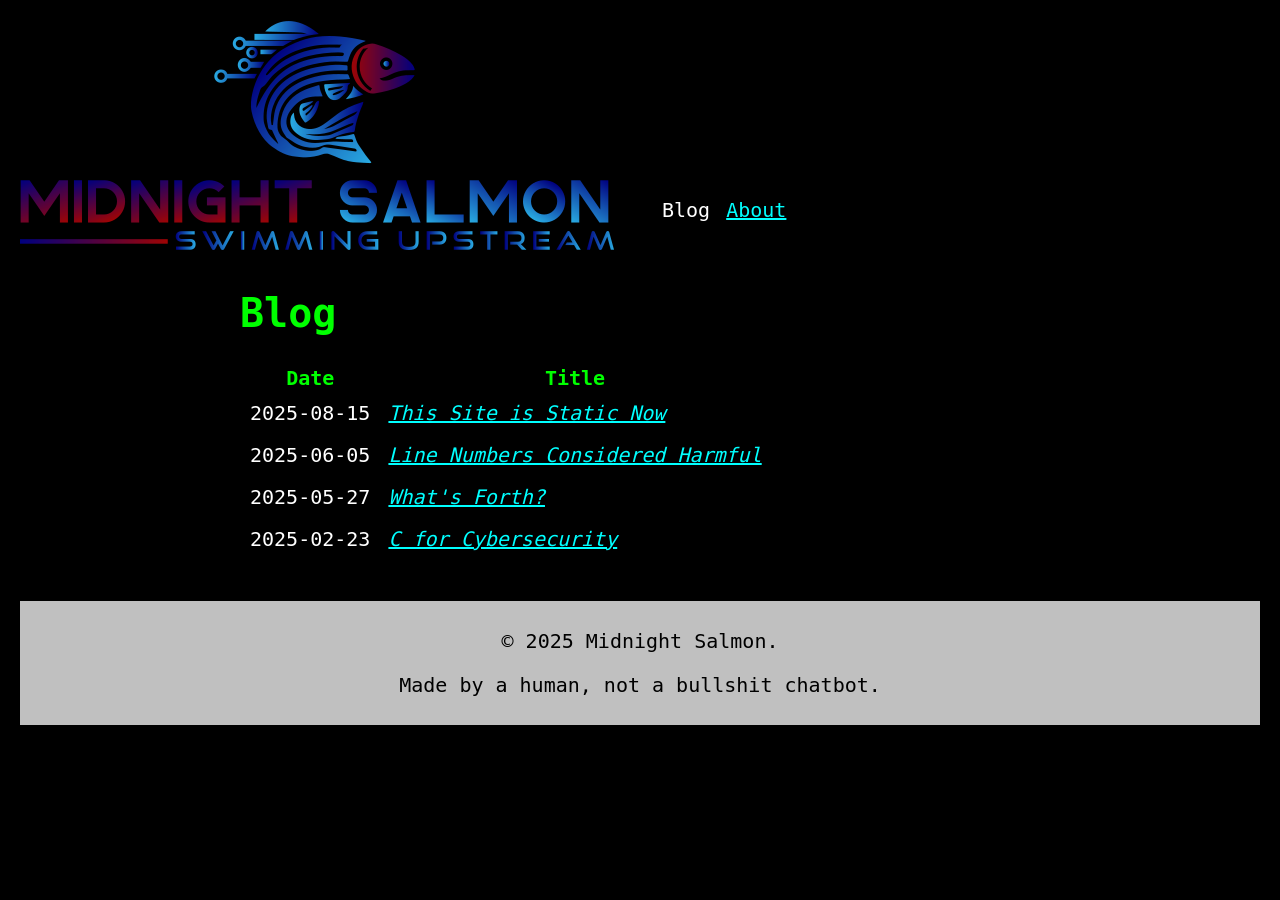
<file: index.html>
<!doctype html>
<html lang="en">
<head>
<meta charset="utf-8">
<title>Midnight Salmon</title>
<link rel="icon" href="media/favicon.png" type="image/png">
<link rel="stylesheet" href="style.css">
</head>
<body>
<header>
<img src="media/logo.png">
<nav>
<ul>
<li>Blog</li>
<li><a href="about.html">About</a></li>
</ul>
</nav>
</header>
<main><h1>Blog</h1>
<table>
<tr><th>Date</th><th>Title</th></tr>
<tr><td>2025-08-15</td><td><a href="staticblog.html"><em>This Site is Static Now</em></a></td></tr>

<tr><td>2025-06-05</td><td><a href="linenumbers.html"><em>Line Numbers Considered Harmful</em></a></td></tr>

<tr><td>2025-05-27</td><td><a href="whatsforth.html"><em>What's Forth?</em></a></td></tr>

<tr><td>2025-02-23</td><td><a href="cforcyber.html"><em>C for Cybersecurity</em></a></td></tr>
</table>
</main>
<footer>
<p>© 2025 Midnight Salmon.</p>
<p>Made by a human, not a bullshit chatbot.</p>
</footer>
</body>
</html>
</file>
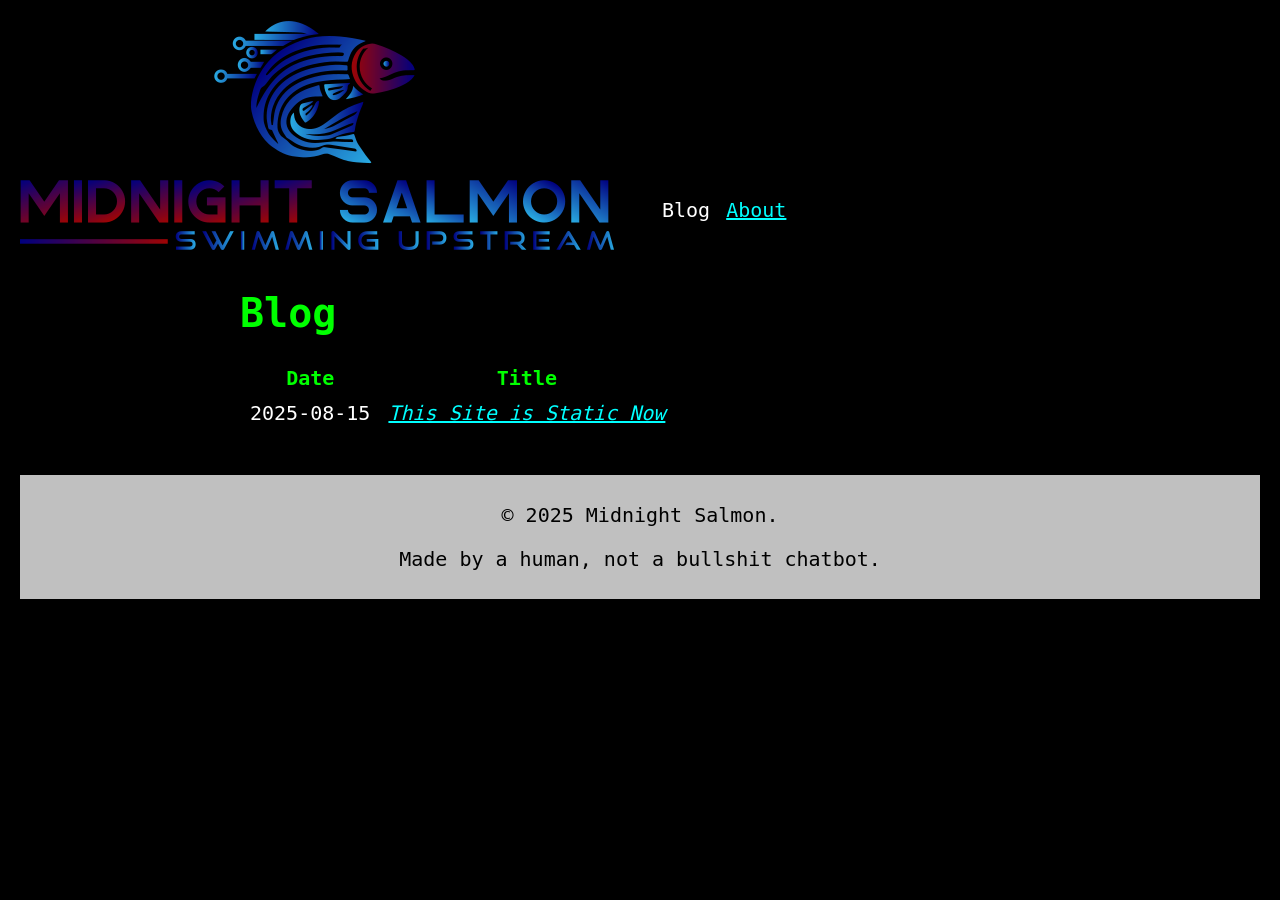
<file: docs/index.html>
<!doctype html>
<html lang="en">
<head>
<meta charset="utf-8">
<title>Midnight Salmon</title>
<link rel="icon" href="/media/favicon.png" type="image/png">
<link rel="stylesheet" href="/style.css">
</head>
<body>
<header>
<img src="/media/logo.png">
<nav>
<ul>
<li>Blog</li>
<li><a href="/about.html">About</a></li>
</ul>
</nav>
</header>
<main><h1>Blog</h1>
<table>
<tr><th>Date</th><th>Title</th></tr>
<tr><td>2025-08-15</td><td><a href="/blog/staticblog.html"><em>This Site is Static Now</em></a></td></tr>
</table>
</main>
<footer>
<p>© 2025 Midnight Salmon.</p>
<p>Made by a human, not a bullshit chatbot.</p>
</footer>
</body>
</html>
</file>
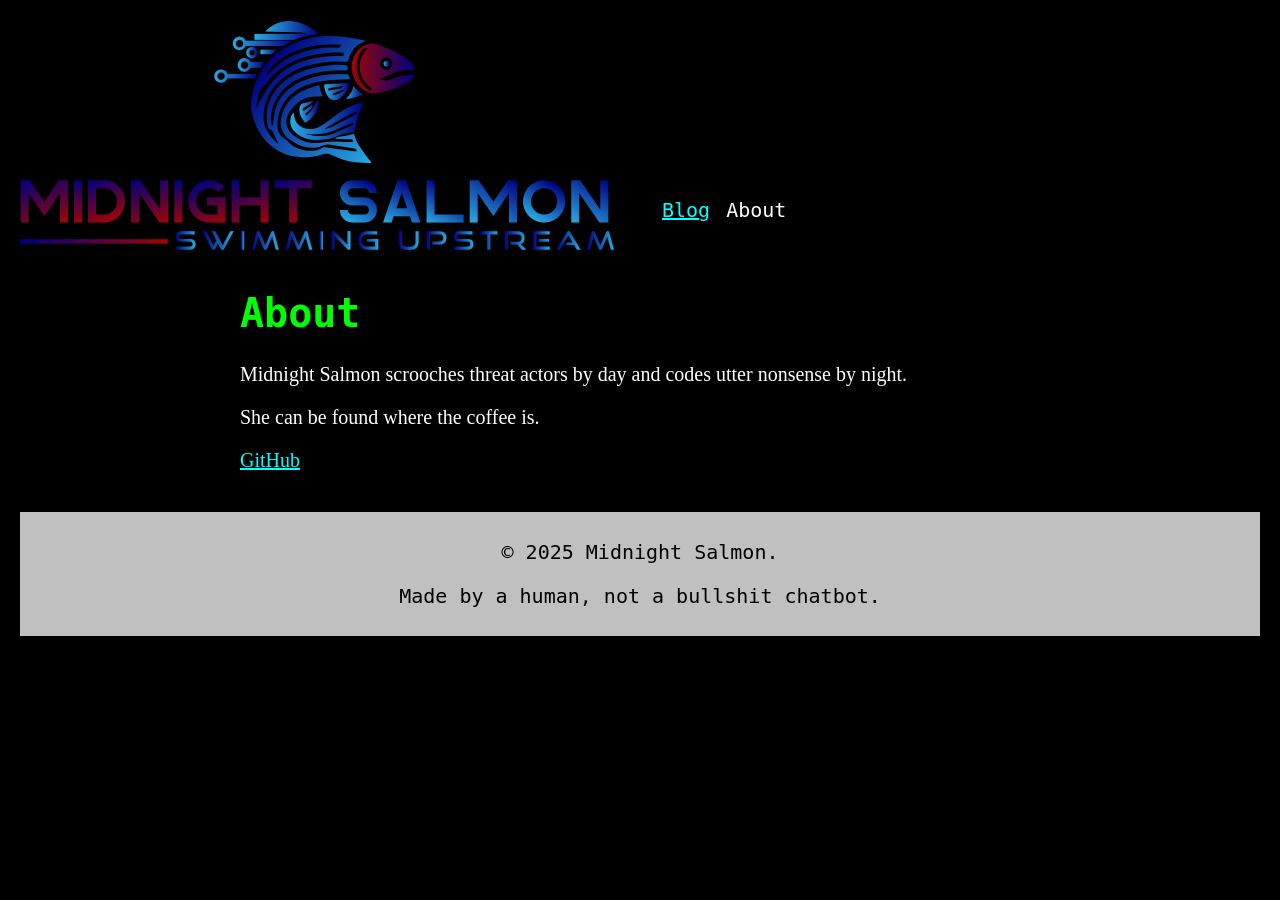
<file: about.html>
<!doctype html>
<html lang="en">
<head>
<meta charset="utf-8">
<title>About | Midnight Salmon</title>
<link rel="icon" href="media/favicon.png" type="image/png">
<link rel="stylesheet" href="style.css">
</head>
<body>
<header>
<img src="media/logo.png">
<nav>
<ul>
<li><a href="index.html">Blog</a></li>
<li>About</li>
</ul>
</nav>
</header>
<main><h1 id="about">About</h1>
<p>Midnight Salmon scrooches threat actors by day and codes utter
nonsense by night.</p>
<p>She can be found where the coffee is.</p>
<p><a href="https://github.com/Midnight-Salmon">GitHub</a></p>
</main>
<footer>
<p>© 2025 Midnight Salmon.</p>
<p>Made by a human, not a bullshit chatbot.</p>
</footer>
</body>
</html>
</file>
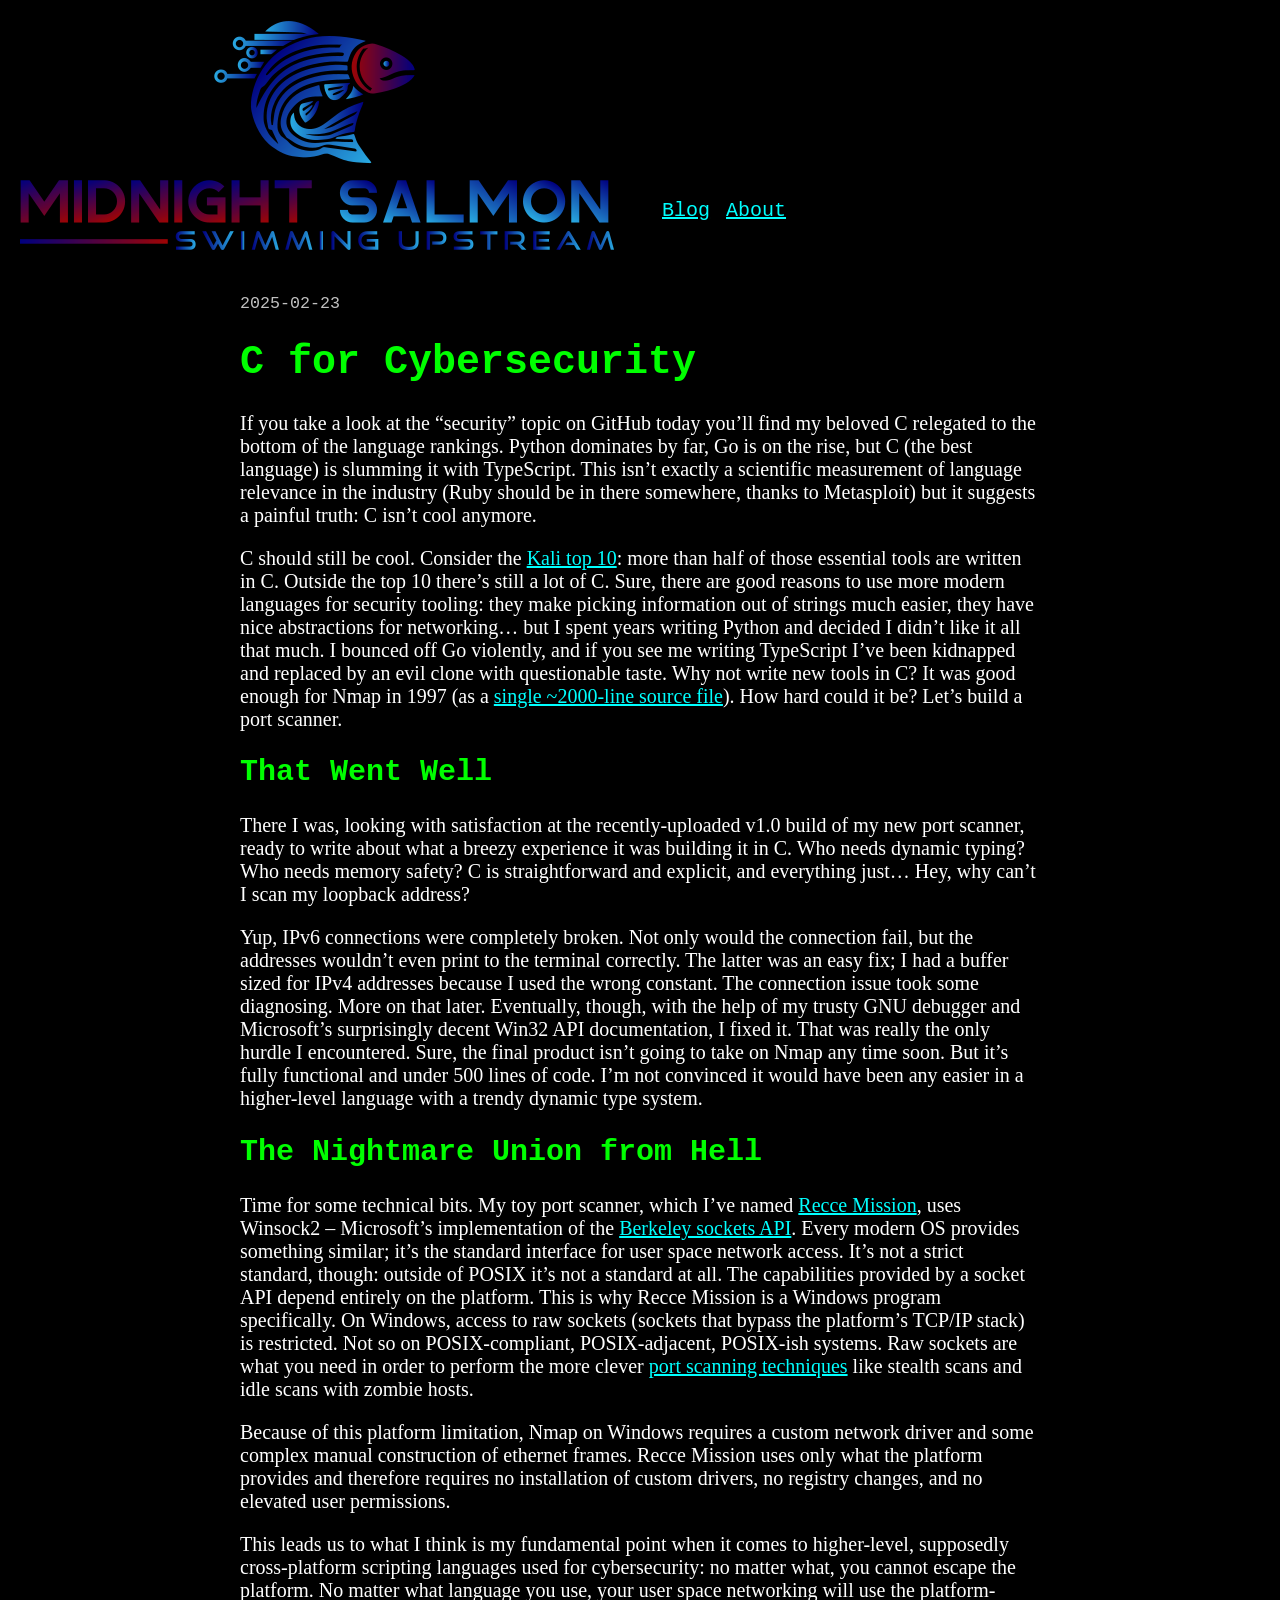
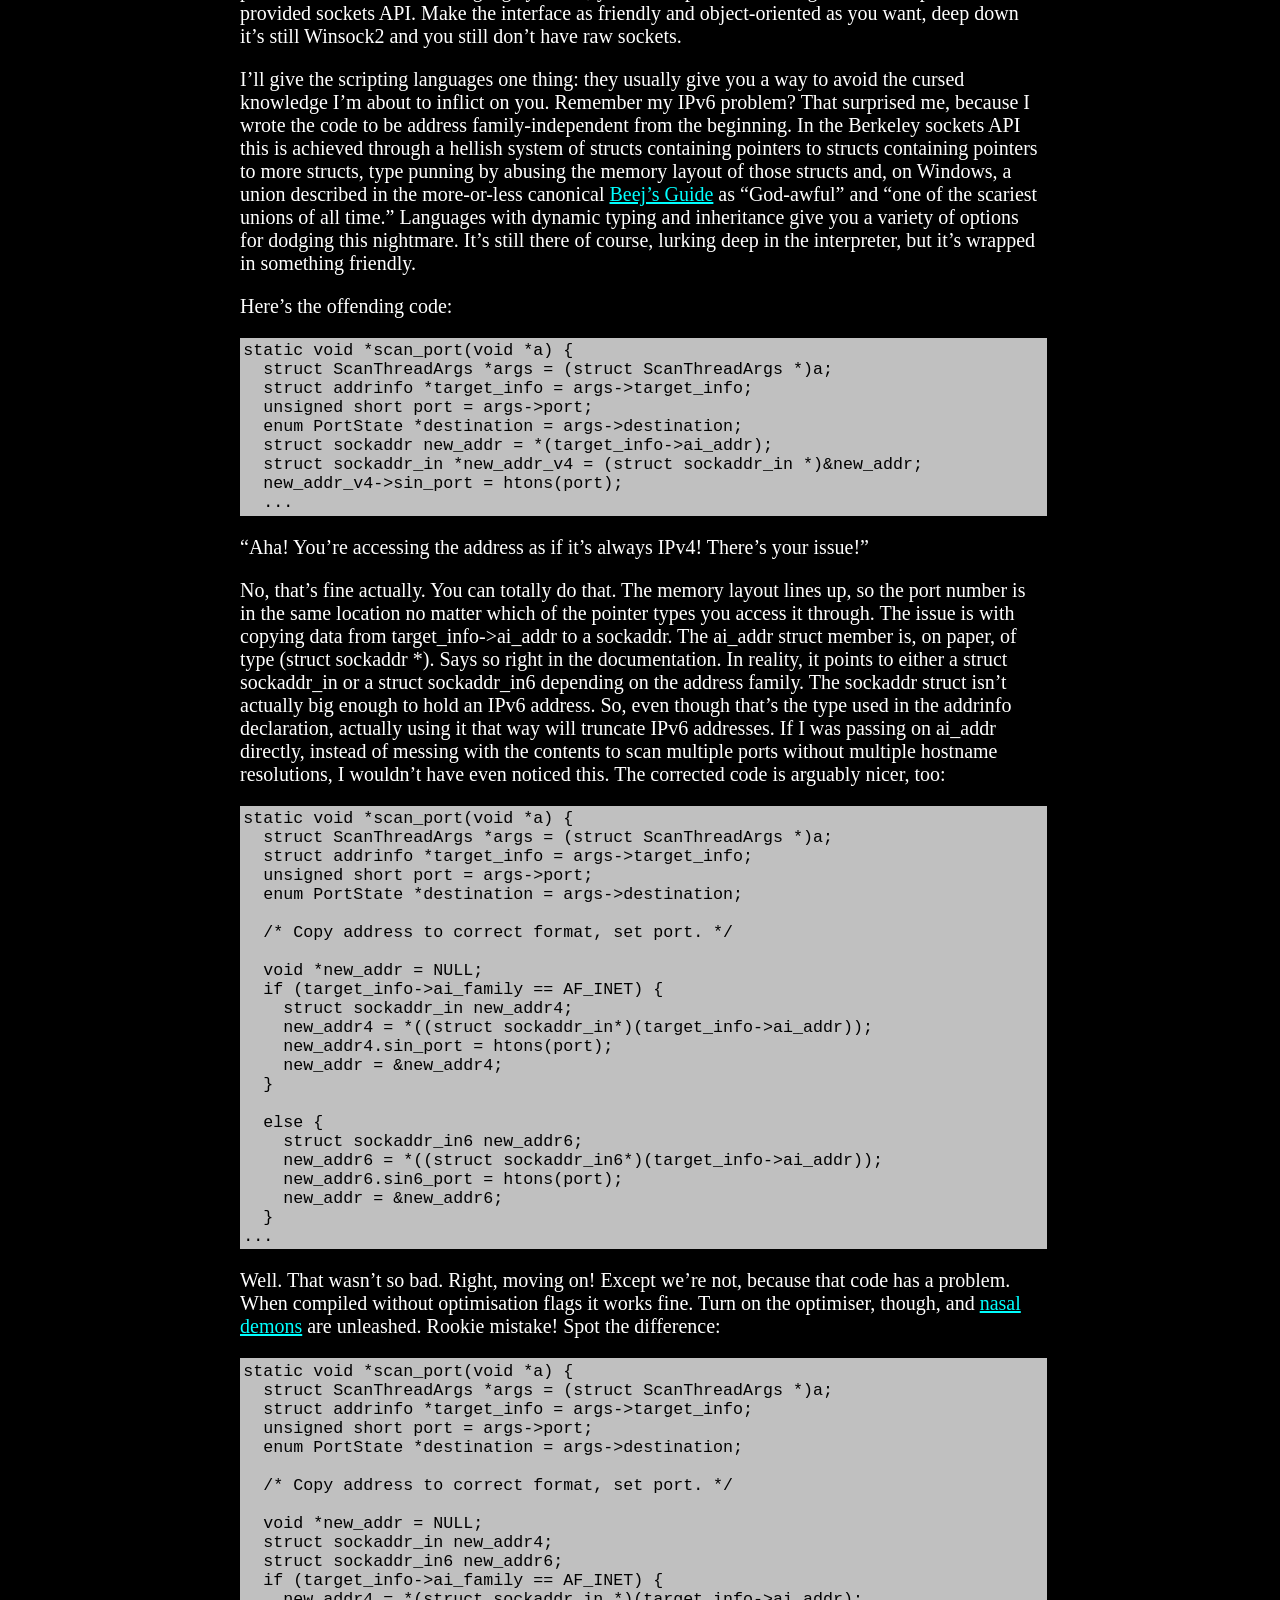
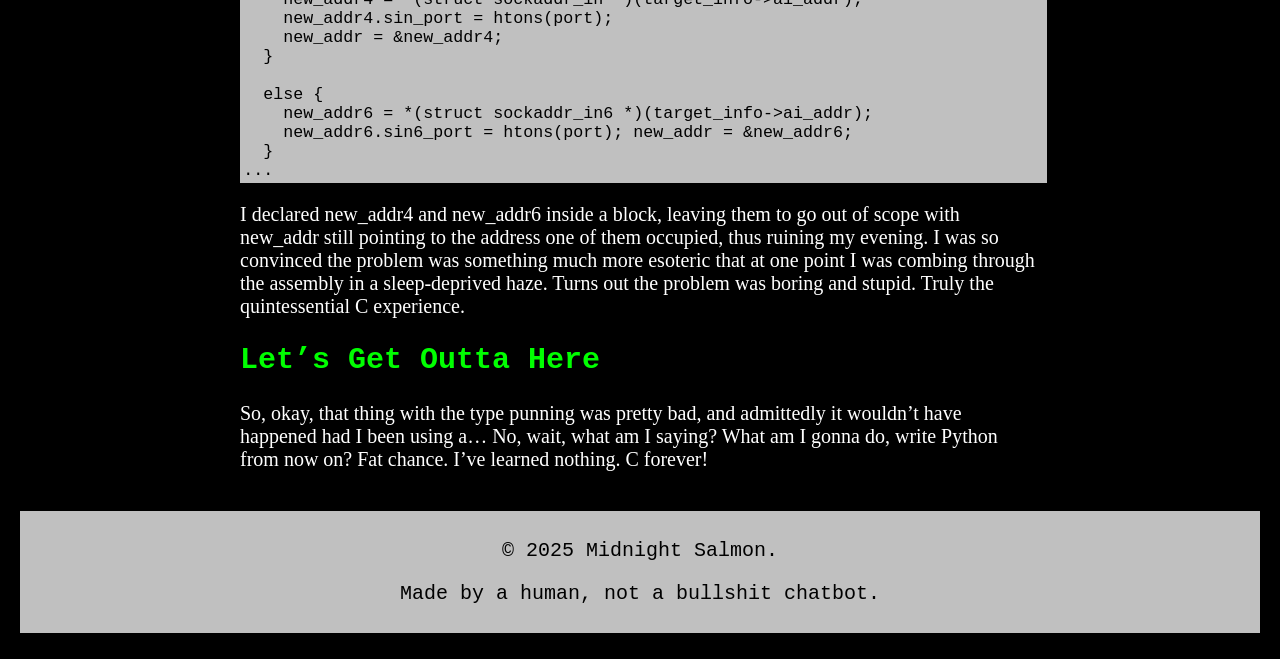
<file: cforcyber.html>
<!doctype html>
<html lang="en">
<head>
<meta charset="utf-8">
<title>C for Cybersecurity | Midnight Salmon</title>
<link rel="icon" href="media/favicon.png" type="image/png">
<link rel="stylesheet" href="style.css">
</head>
<body>
<header>
<img src="media/logo.png">
<nav>
<ul>
<li><a href="index.html">Blog</a></li>
<li><a href="about.html">About</a></li>
</ul>
</nav>
</header>
<main><p><time>2025-02-23</time></p><h1 id="c-for-cybersecurity">C for Cybersecurity</h1>
<p>If you take a look at the “security” topic on GitHub today you’ll
find my beloved C relegated to the bottom of the language rankings.
Python dominates by far, Go is on the rise, but C (the best language) is
slumming it with TypeScript. This isn’t exactly a scientific measurement
of language relevance in the industry (Ruby should be in there
somewhere, thanks to Metasploit) but it suggests a painful truth: C
isn’t cool anymore.</p>
<p>C should still be cool. Consider the <a
href="https://www.kali.org/tools/kali-meta/#kali-tools-top10">Kali top
10</a>: more than half of those essential tools are written in C.
Outside the top 10 there’s still a lot of C. Sure, there are good
reasons to use more modern languages for security tooling: they make
picking information out of strings much easier, they have nice
abstractions for networking… but I spent years writing Python and
decided I didn’t like it all that much. I bounced off Go violently, and
if you see me writing TypeScript I’ve been kidnapped and replaced by an
evil clone with questionable taste. Why not write new tools in C? It was
good enough for Nmap in 1997 (as a <a
href="https://nmap.org/p51-11.html">single ~2000-line source file</a>).
How hard could it be? Let’s build a port scanner.</p>
<h2 id="that-went-well">That Went Well</h2>
<p>There I was, looking with satisfaction at the recently-uploaded v1.0
build of my new port scanner, ready to write about what a breezy
experience it was building it in C. Who needs dynamic typing? Who needs
memory safety? C is straightforward and explicit, and everything just…
Hey, why can’t I scan my loopback address?</p>
<p>Yup, IPv6 connections were completely broken. Not only would the
connection fail, but the addresses wouldn’t even print to the terminal
correctly. The latter was an easy fix; I had a buffer sized for IPv4
addresses because I used the wrong constant. The connection issue took
some diagnosing. More on that later. Eventually, though, with the help
of my trusty GNU debugger and Microsoft’s surprisingly decent Win32 API
documentation, I fixed it. That was really the only hurdle I
encountered. Sure, the final product isn’t going to take on Nmap any
time soon. But it’s fully functional and under 500 lines of code. I’m
not convinced it would have been any easier in a higher-level language
with a trendy dynamic type system.</p>
<h2 id="the-nightmare-union-from-hell">The Nightmare Union from
Hell</h2>
<p>Time for some technical bits. My toy port scanner, which I’ve named
<a href="https://github.com/Midnight-Salmon/recce-mission">Recce
Mission</a>, uses Winsock2 – Microsoft’s implementation of the <a
href="https://en.wikipedia.org/wiki/Berkeley_sockets">Berkeley sockets
API</a>. Every modern OS provides something similar; it’s the standard
interface for user space network access. It’s not a strict standard,
though: outside of POSIX it’s not a standard at all. The capabilities
provided by a socket API depend entirely on the platform. This is why
Recce Mission is a Windows program specifically. On Windows, access to
raw sockets (sockets that bypass the platform’s TCP/IP stack) is
restricted. Not so on POSIX-compliant, POSIX-adjacent, POSIX-ish
systems. Raw sockets are what you need in order to perform the more
clever <a href="https://nmap.org/book/scan-methods.html">port scanning
techniques</a> like stealth scans and idle scans with zombie hosts.</p>
<p>Because of this platform limitation, Nmap on Windows requires a
custom network driver and some complex manual construction of ethernet
frames. Recce Mission uses only what the platform provides and therefore
requires no installation of custom drivers, no registry changes, and no
elevated user permissions.</p>
<p>This leads us to what I think is my fundamental point when it comes
to higher-level, supposedly cross-platform scripting languages used for
cybersecurity: no matter what, you cannot escape the platform. No matter
what language you use, your user space networking will use the
platform-provided sockets API. Make the interface as friendly and
object-oriented as you want, deep down it’s still Winsock2 and you still
don’t have raw sockets.</p>
<p>I’ll give the scripting languages one thing: they usually give you a
way to avoid the cursed knowledge I’m about to inflict on you. Remember
my IPv6 problem? That surprised me, because I wrote the code to be
address family-independent from the beginning. In the Berkeley sockets
API this is achieved through a hellish system of structs containing
pointers to structs containing pointers to more structs, type punning by
abusing the memory layout of those structs and, on Windows, a union
described in the more-or-less canonical <a
href="https://beej.us/guide/bgnet/html/split/ip-addresses-structs-and-data-munging.html#structs">Beej’s
Guide</a> as “God-awful” and “one of the scariest unions of all time.”
Languages with dynamic typing and inheritance give you a variety of
options for dodging this nightmare. It’s still there of course, lurking
deep in the interpreter, but it’s wrapped in something friendly.</p>
<p>Here’s the offending code:</p>
<pre><code>static void *scan_port(void *a) {
  struct ScanThreadArgs *args = (struct ScanThreadArgs *)a;
  struct addrinfo *target_info = args-&gt;target_info;
  unsigned short port = args-&gt;port;
  enum PortState *destination = args-&gt;destination;
  struct sockaddr new_addr = *(target_info-&gt;ai_addr);
  struct sockaddr_in *new_addr_v4 = (struct sockaddr_in *)&amp;new_addr;
  new_addr_v4-&gt;sin_port = htons(port);
  ...</code></pre>
<p>“Aha! You’re accessing the address as if it’s always IPv4! There’s
your issue!”</p>
<p>No, that’s fine actually. You can totally do that. The memory layout
lines up, so the port number is in the same location no matter which of
the pointer types you access it through. The issue is with copying data
from target_info-&gt;ai_addr to a sockaddr. The ai_addr struct member
is, on paper, of type (struct sockaddr *). Says so right in the
documentation. In reality, it points to either a struct sockaddr_in or a
struct sockaddr_in6 depending on the address family. The sockaddr struct
isn’t actually big enough to hold an IPv6 address. So, even though
that’s the type used in the addrinfo declaration, actually using it that
way will truncate IPv6 addresses. If I was passing on ai_addr directly,
instead of messing with the contents to scan multiple ports without
multiple hostname resolutions, I wouldn’t have even noticed this. The
corrected code is arguably nicer, too:</p>
<pre><code>static void *scan_port(void *a) {
  struct ScanThreadArgs *args = (struct ScanThreadArgs *)a;
  struct addrinfo *target_info = args-&gt;target_info;
  unsigned short port = args-&gt;port;
  enum PortState *destination = args-&gt;destination;

  /* Copy address to correct format, set port. */
  
  void *new_addr = NULL;
  if (target_info-&gt;ai_family == AF_INET) {
    struct sockaddr_in new_addr4;
    new_addr4 = *((struct sockaddr_in*)(target_info-&gt;ai_addr));
    new_addr4.sin_port = htons(port);
    new_addr = &amp;new_addr4;
  }

  else {
    struct sockaddr_in6 new_addr6;
    new_addr6 = *((struct sockaddr_in6*)(target_info-&gt;ai_addr));
    new_addr6.sin6_port = htons(port);
    new_addr = &amp;new_addr6;
  }
...</code></pre>
<p>Well. That wasn’t so bad. Right, moving on! Except we’re not, because
that code has a problem. When compiled without optimisation flags it
works fine. Turn on the optimiser, though, and <a
href="http://www.catb.org/jargon/html/N/nasal-demons.html">nasal
demons</a> are unleashed. Rookie mistake! Spot the difference:</p>
<pre><code>static void *scan_port(void *a) {
  struct ScanThreadArgs *args = (struct ScanThreadArgs *)a;
  struct addrinfo *target_info = args-&gt;target_info;
  unsigned short port = args-&gt;port;
  enum PortState *destination = args-&gt;destination;

  /* Copy address to correct format, set port. */
  
  void *new_addr = NULL;
  struct sockaddr_in new_addr4;
  struct sockaddr_in6 new_addr6;
  if (target_info-&gt;ai_family == AF_INET) {
    new_addr4 = *(struct sockaddr_in *)(target_info-&gt;ai_addr);
    new_addr4.sin_port = htons(port);
    new_addr = &amp;new_addr4;
  }

  else {
    new_addr6 = *(struct sockaddr_in6 *)(target_info-&gt;ai_addr);
    new_addr6.sin6_port = htons(port); new_addr = &amp;new_addr6;
  }
...</code></pre>
<p>I declared new_addr4 and new_addr6 inside a block, leaving them to go
out of scope with new_addr still pointing to the address one of them
occupied, thus ruining my evening. I was so convinced the problem was
something much more esoteric that at one point I was combing through the
assembly in a sleep-deprived haze. Turns out the problem was boring and
stupid. Truly the quintessential C experience.</p>
<h2 id="lets-get-outta-here">Let’s Get Outta Here</h2>
<p>So, okay, that thing with the type punning was pretty bad, and
admittedly it wouldn’t have happened had I been using a… No, wait, what
am I saying? What am I gonna do, write Python from now on? Fat chance.
I’ve learned nothing. C forever!</p>
</main>
<footer>
<p>© 2025 Midnight Salmon.</p>
<p>Made by a human, not a bullshit chatbot.</p>
</footer>
</body>
</html>
</file>
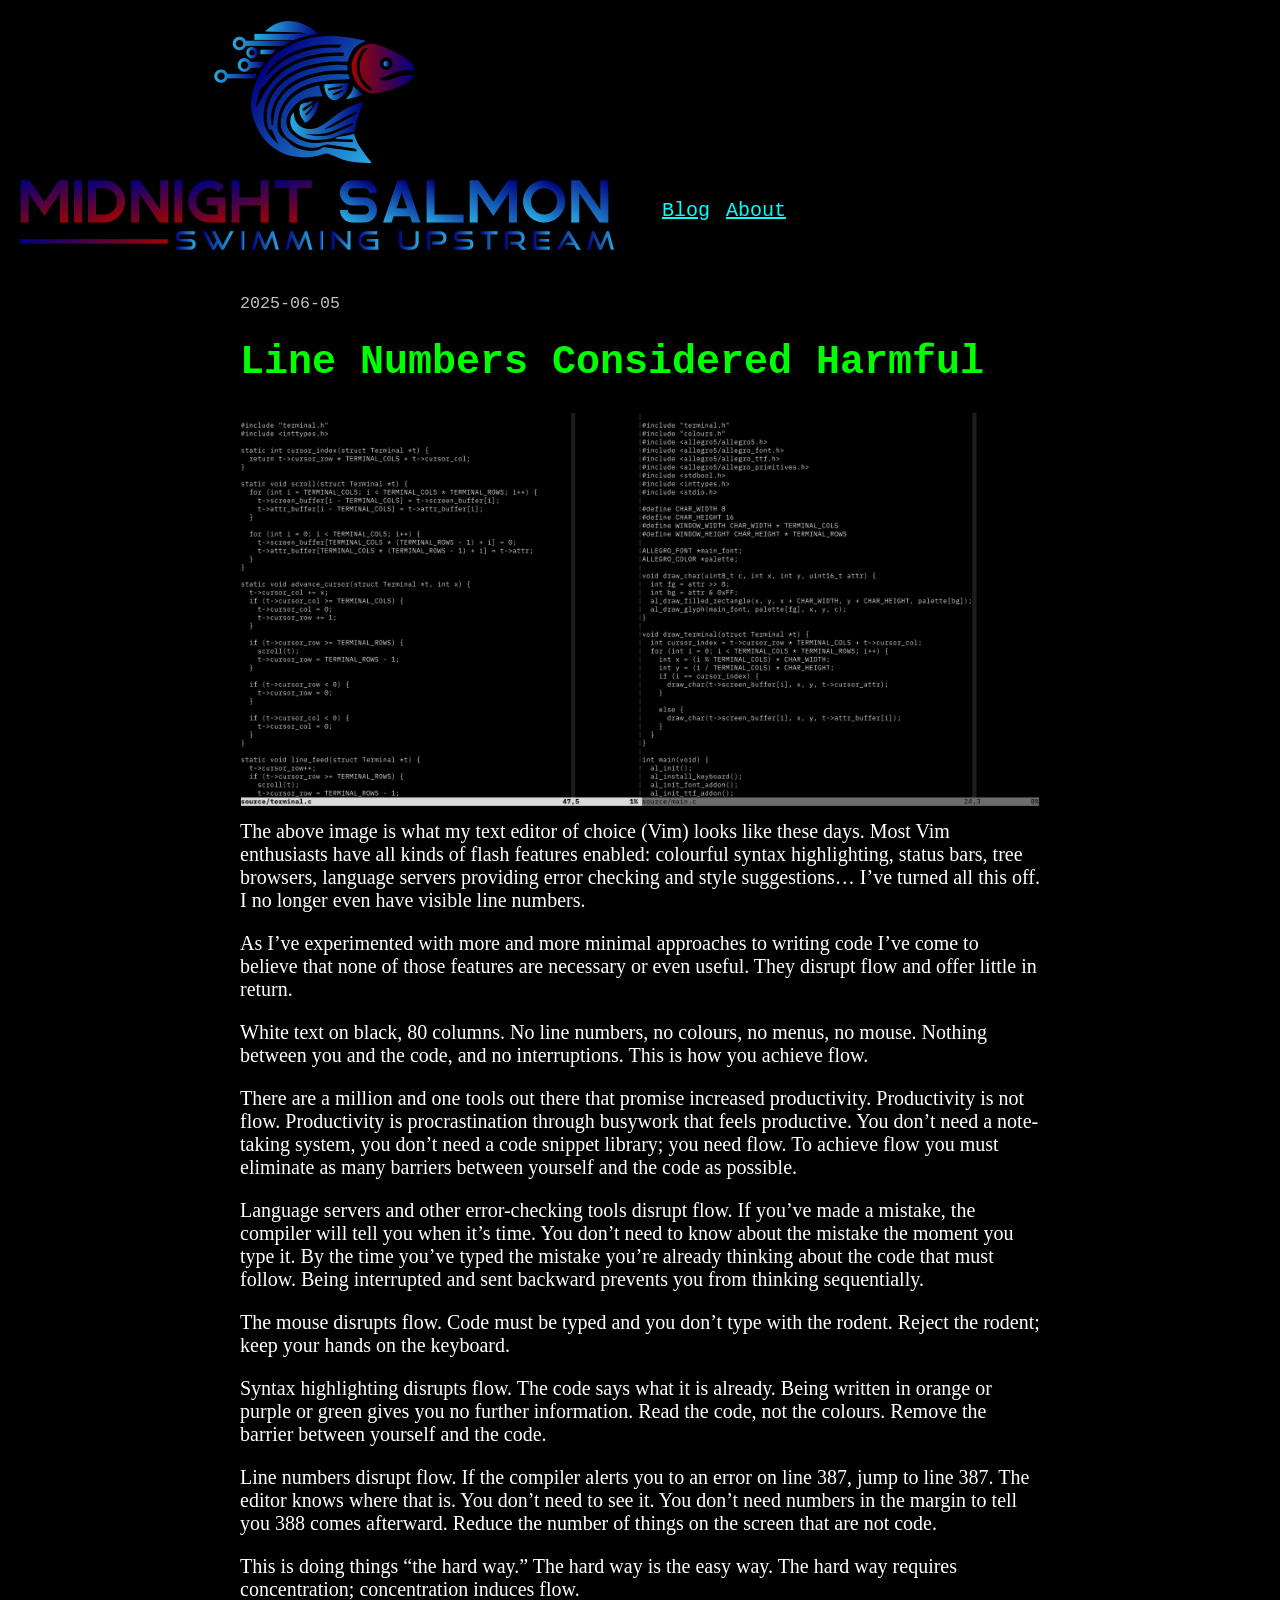
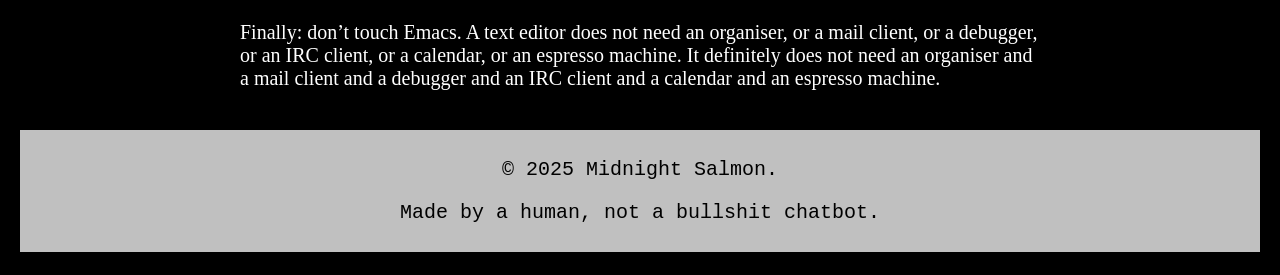
<file: linenumbers.html>
<!doctype html>
<html lang="en">
<head>
<meta charset="utf-8">
<title>Line Numbers Considered Harmful | Midnight Salmon</title>
<link rel="icon" href="media/favicon.png" type="image/png">
<link rel="stylesheet" href="style.css">
</head>
<body>
<header>
<img src="media/logo.png">
<nav>
<ul>
<li><a href="index.html">Blog</a></li>
<li><a href="about.html">About</a></li>
</ul>
</nav>
</header>
<main><p><time>2025-06-05</time></p><h1 id="line-numbers-considered-harmful">Line Numbers Considered
Harmful</h1>
<p><img src="media/vimquiet.png"
alt="A screenshot of the Vim text editor." /> The above image is what my
text editor of choice (Vim) looks like these days. Most Vim enthusiasts
have all kinds of flash features enabled: colourful syntax highlighting,
status bars, tree browsers, language servers providing error checking
and style suggestions… I’ve turned all this off. I no longer even have
visible line numbers.</p>
<p>As I’ve experimented with more and more minimal approaches to writing
code I’ve come to believe that none of those features are necessary or
even useful. They disrupt flow and offer little in return.</p>
<p>White text on black, 80 columns. No line numbers, no colours, no
menus, no mouse. Nothing between you and the code, and no interruptions.
This is how you achieve flow.</p>
<p>There are a million and one tools out there that promise increased
productivity. Productivity is not flow. Productivity is procrastination
through busywork that feels productive. You don’t need a note-taking
system, you don’t need a code snippet library; you need flow. To achieve
flow you must eliminate as many barriers between yourself and the code
as possible.</p>
<p>Language servers and other error-checking tools disrupt flow. If
you’ve made a mistake, the compiler will tell you when it’s time. You
don’t need to know about the mistake the moment you type it. By the time
you’ve typed the mistake you’re already thinking about the code that
must follow. Being interrupted and sent backward prevents you from
thinking sequentially.</p>
<p>The mouse disrupts flow. Code must be typed and you don’t type with
the rodent. Reject the rodent; keep your hands on the keyboard.</p>
<p>Syntax highlighting disrupts flow. The code says what it is already.
Being written in orange or purple or green gives you no further
information. Read the code, not the colours. Remove the barrier between
yourself and the code.</p>
<p>Line numbers disrupt flow. If the compiler alerts you to an error on
line 387, jump to line 387. The editor knows where that is. You don’t
need to see it. You don’t need numbers in the margin to tell you 388
comes afterward. Reduce the number of things on the screen that are not
code.</p>
<p>This is doing things “the hard way.” The hard way is the easy way.
The hard way requires concentration; concentration induces flow.</p>
<p>Finally: don’t touch Emacs. A text editor does not need an organiser,
or a mail client, or a debugger, or an IRC client, or a calendar, or an
espresso machine. It definitely does not need an organiser and a mail
client and a debugger and an IRC client and a calendar and an espresso
machine.</p>
</main>
<footer>
<p>© 2025 Midnight Salmon.</p>
<p>Made by a human, not a bullshit chatbot.</p>
</footer>
</body>
</html>
</file>
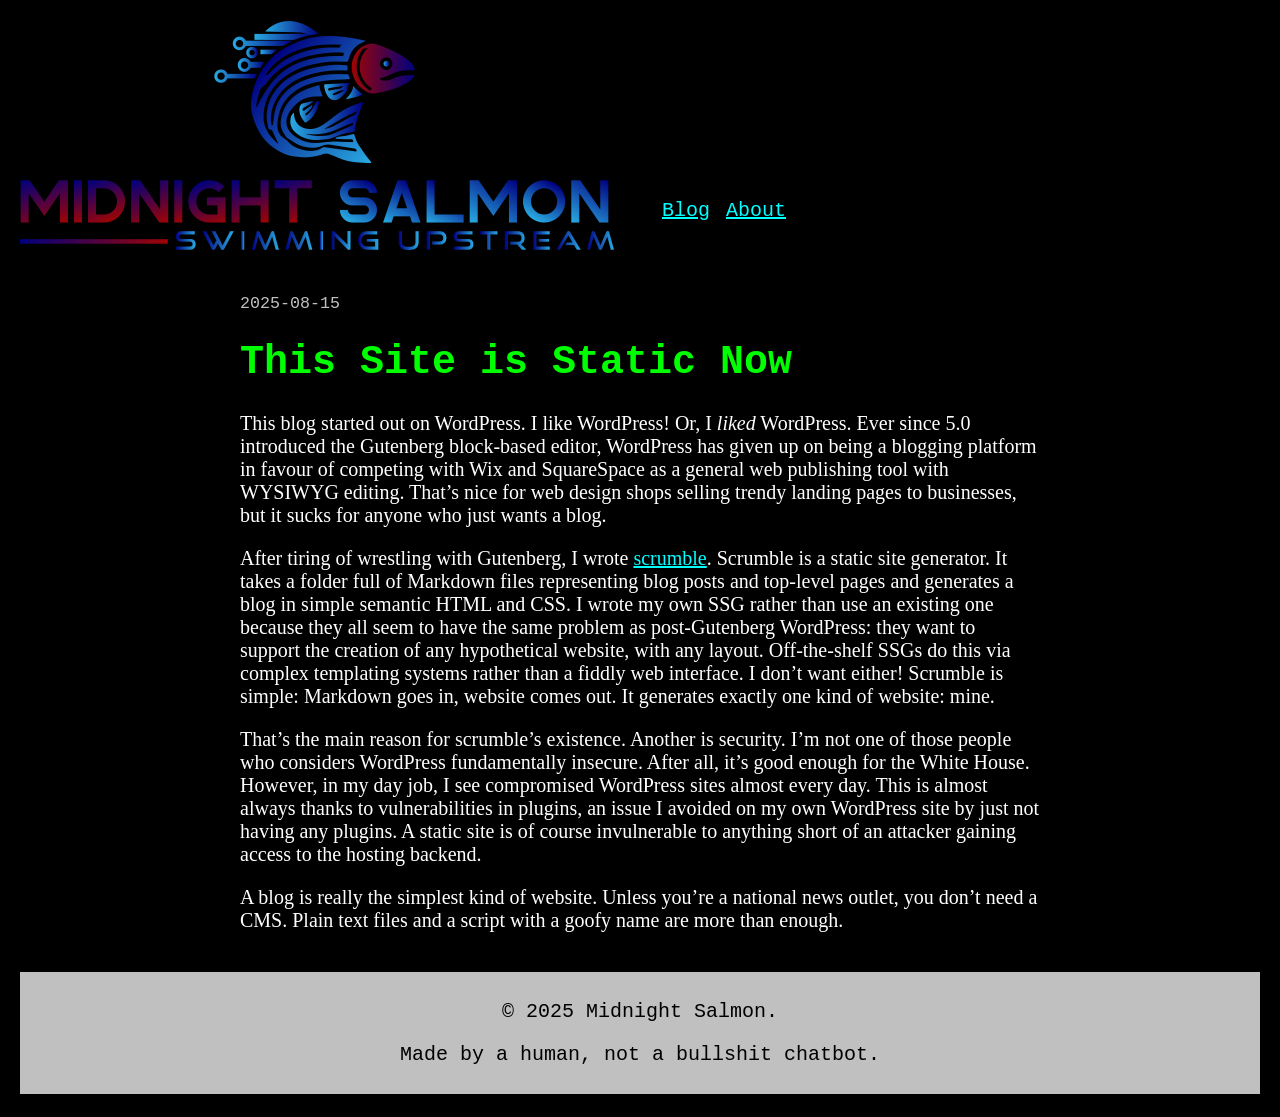
<file: staticblog.html>
<!doctype html>
<html lang="en">
<head>
<meta charset="utf-8">
<title>This Site is Static Now | Midnight Salmon</title>
<link rel="icon" href="media/favicon.png" type="image/png">
<link rel="stylesheet" href="style.css">
</head>
<body>
<header>
<img src="media/logo.png">
<nav>
<ul>
<li><a href="index.html">Blog</a></li>
<li><a href="about.html">About</a></li>
</ul>
</nav>
</header>
<main><p><time>2025-08-15</time></p><h1 id="this-site-is-static-now">This Site is Static Now</h1>
<p>This blog started out on WordPress. I like WordPress! Or, I
<em>liked</em> WordPress. Ever since 5.0 introduced the Gutenberg
block-based editor, WordPress has given up on being a blogging platform
in favour of competing with Wix and SquareSpace as a general web
publishing tool with WYSIWYG editing. That’s nice for web design shops
selling trendy landing pages to businesses, but it sucks for anyone who
just wants a blog.</p>
<p>After tiring of wrestling with Gutenberg, I wrote <a
href="https://github.com/Midnight-Salmon/scrumble">scrumble</a>.
Scrumble is a static site generator. It takes a folder full of Markdown
files representing blog posts and top-level pages and generates a blog
in simple semantic HTML and CSS. I wrote my own SSG rather than use an
existing one because they all seem to have the same problem as
post-Gutenberg WordPress: they want to support the creation of any
hypothetical website, with any layout. Off-the-shelf SSGs do this via
complex templating systems rather than a fiddly web interface. I don’t
want either! Scrumble is simple: Markdown goes in, website comes out. It
generates exactly one kind of website: mine.</p>
<p>That’s the main reason for scrumble’s existence. Another is security.
I’m not one of those people who considers WordPress fundamentally
insecure. After all, it’s good enough for the White House. However, in
my day job, I see compromised WordPress sites almost every day. This is
almost always thanks to vulnerabilities in plugins, an issue I avoided
on my own WordPress site by just not having any plugins. A static site
is of course invulnerable to anything short of an attacker gaining
access to the hosting backend.</p>
<p>A blog is really the simplest kind of website. Unless you’re a
national news outlet, you don’t need a CMS. Plain text files and a
script with a goofy name are more than enough.</p>
</main>
<footer>
<p>© 2025 Midnight Salmon.</p>
<p>Made by a human, not a bullshit chatbot.</p>
</footer>
</body>
</html>
</file>
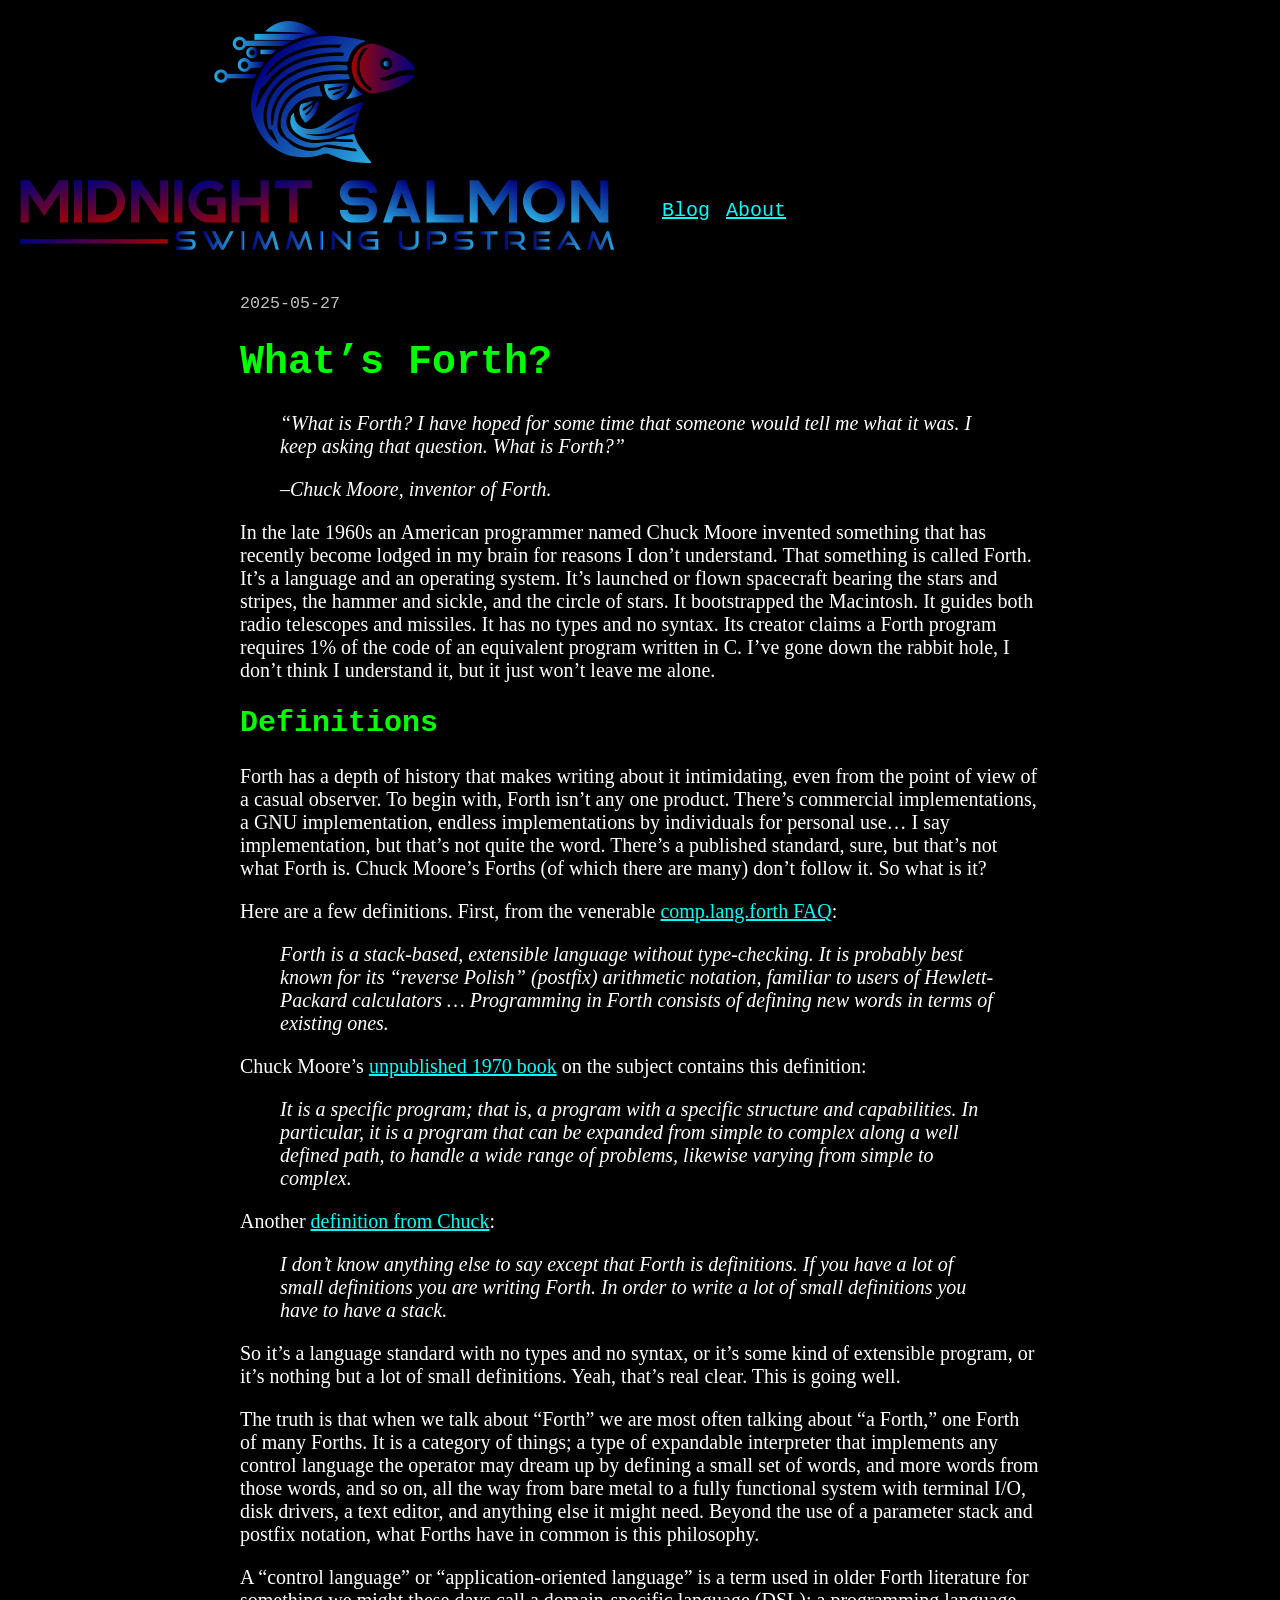
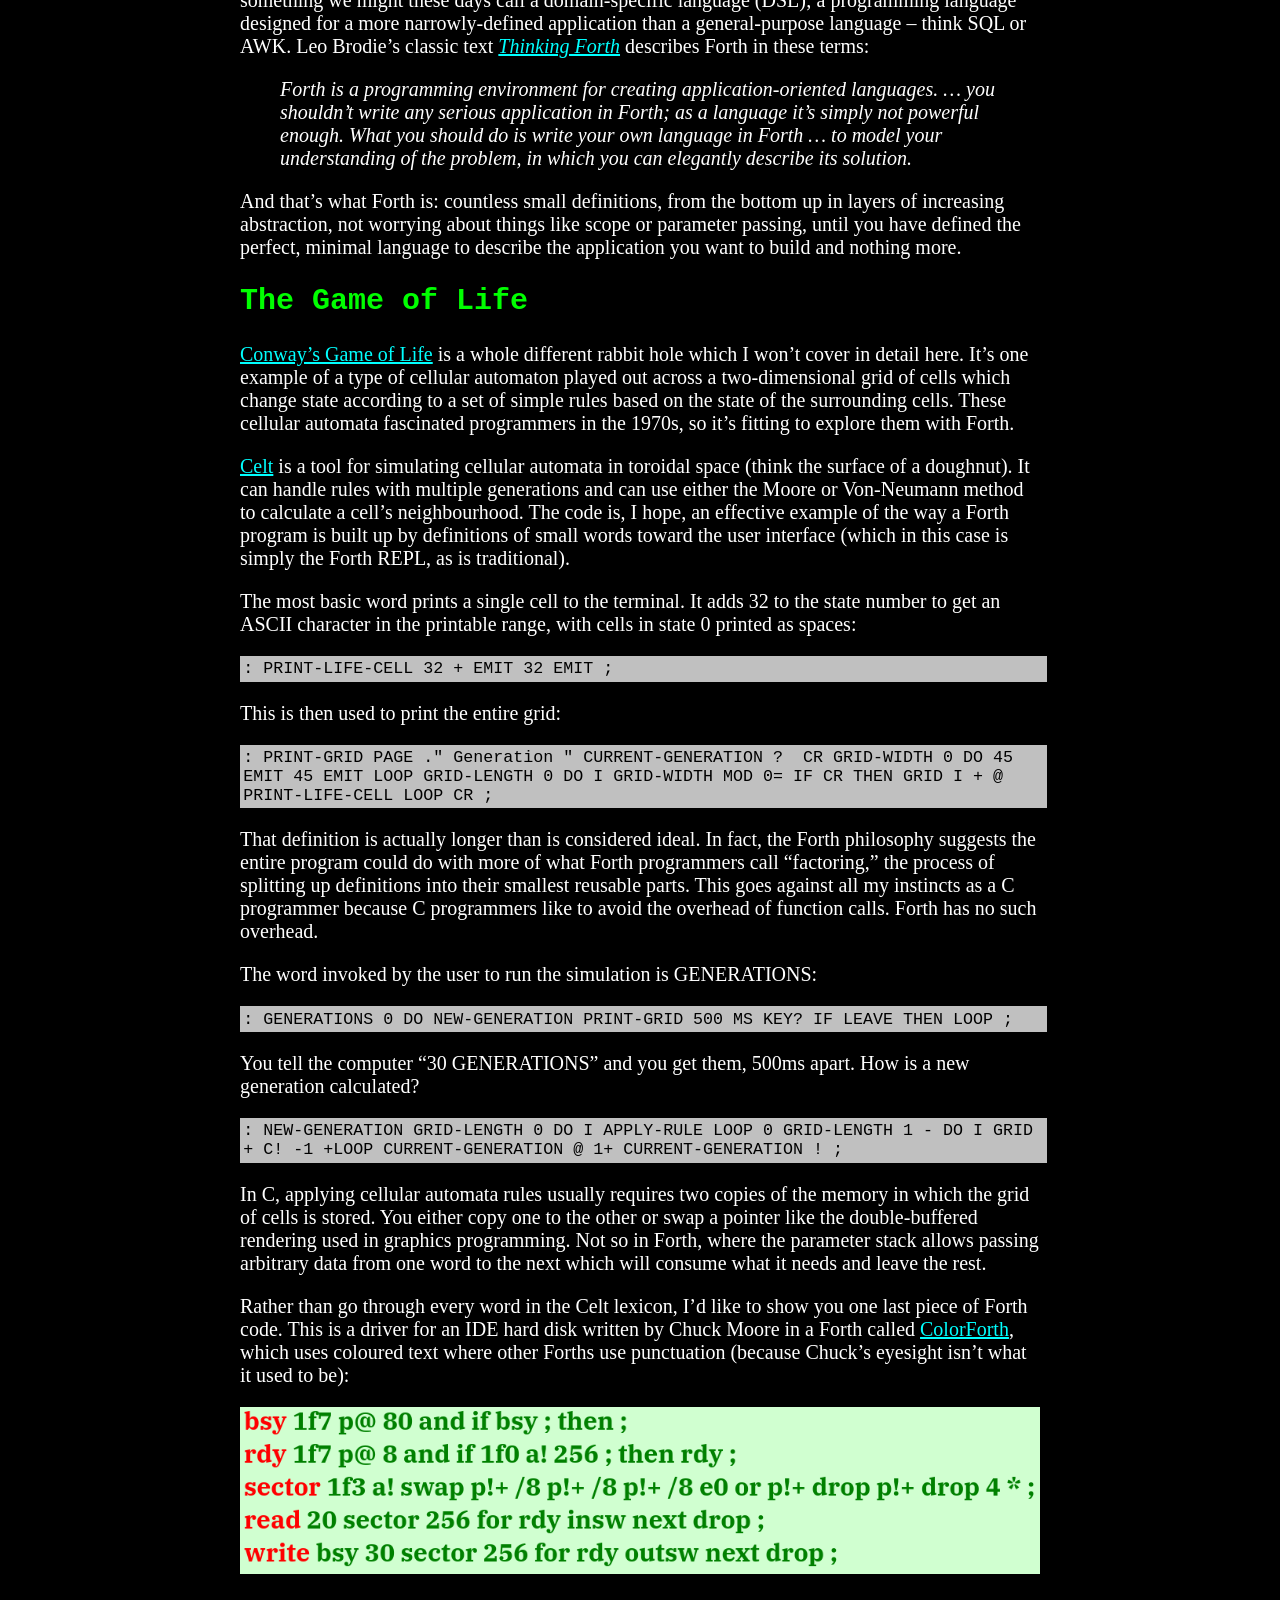
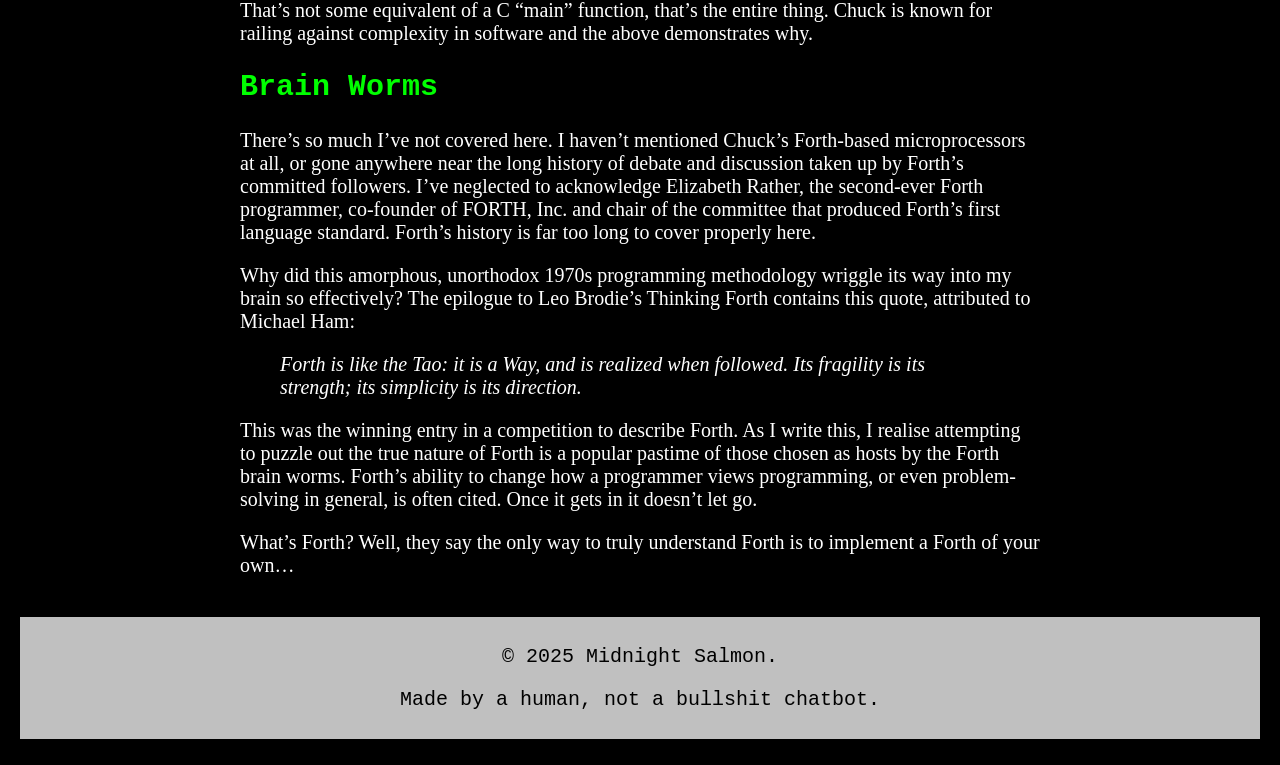
<file: whatsforth.html>
<!doctype html>
<html lang="en">
<head>
<meta charset="utf-8">
<title>What's Forth? | Midnight Salmon</title>
<link rel="icon" href="media/favicon.png" type="image/png">
<link rel="stylesheet" href="style.css">
</head>
<body>
<header>
<img src="media/logo.png">
<nav>
<ul>
<li><a href="index.html">Blog</a></li>
<li><a href="about.html">About</a></li>
</ul>
</nav>
</header>
<main><p><time>2025-05-27</time></p><h1 id="whats-forth">What’s Forth?</h1>
<blockquote>
<p>“What is Forth? I have hoped for some time that someone would tell me
what it was. I keep asking that question. What is Forth?”</p>
</blockquote>
<blockquote>
<p>–Chuck Moore, inventor of Forth.</p>
</blockquote>
<p>In the late 1960s an American programmer named Chuck Moore invented
something that has recently become lodged in my brain for reasons I
don’t understand. That something is called Forth. It’s a language and an
operating system. It’s launched or flown spacecraft bearing the stars
and stripes, the hammer and sickle, and the circle of stars. It
bootstrapped the Macintosh. It guides both radio telescopes and
missiles. It has no types and no syntax. Its creator claims a Forth
program requires 1% of the code of an equivalent program written in C.
I’ve gone down the rabbit hole, I don’t think I understand it, but it
just won’t leave me alone.</p>
<h2 id="definitions">Definitions</h2>
<p>Forth has a depth of history that makes writing about it
intimidating, even from the point of view of a casual observer. To begin
with, Forth isn’t any one product. There’s commercial implementations, a
GNU implementation, endless implementations by individuals for personal
use… I say implementation, but that’s not quite the word. There’s a
published standard, sure, but that’s not what Forth is. Chuck Moore’s
Forths (of which there are many) don’t follow it. So what is it?</p>
<p>Here are a few definitions. First, from the venerable <a
href="https://www.forth.org/faq/faq1.txt">comp.lang.forth FAQ</a>:</p>
<blockquote>
<p>Forth is a stack-based, extensible language without type-checking. It
is probably best known for its “reverse Polish” (postfix) arithmetic
notation, familiar to users of Hewlett-Packard calculators … Programming
in Forth consists of defining new words in terms of existing ones.</p>
</blockquote>
<p>Chuck Moore’s <a
href="https://colorforth.github.io/POL.htm">unpublished 1970 book</a> on
the subject contains this definition:</p>
<blockquote>
<p>It is a specific program; that is, a program with a specific
structure and capabilities. In particular, it is a program that can be
expanded from simple to complex along a well defined path, to handle a
wide range of problems, likewise varying from simple to complex.</p>
</blockquote>
<p>Another <a
href="https://www.ultratechnology.com/1xforth.htm">definition from
Chuck</a>:</p>
<blockquote>
<p>I don’t know anything else to say except that Forth is definitions.
If you have a lot of small definitions you are writing Forth. In order
to write a lot of small definitions you have to have a stack.</p>
</blockquote>
<p>So it’s a language standard with no types and no syntax, or it’s some
kind of extensible program, or it’s nothing but a lot of small
definitions. Yeah, that’s real clear. This is going well.</p>
<p>The truth is that when we talk about “Forth” we are most often
talking about “a Forth,” one Forth of many Forths. It is a category of
things; a type of expandable interpreter that implements any control
language the operator may dream up by defining a small set of words, and
more words from those words, and so on, all the way from bare metal to a
fully functional system with terminal I/O, disk drivers, a text editor,
and anything else it might need. Beyond the use of a parameter stack and
postfix notation, what Forths have in common is this philosophy.</p>
<p>A “control language” or “application-oriented language” is a term
used in older Forth literature for something we might these days call a
domain-specific language (DSL); a programming language designed for a
more narrowly-defined application than a general-purpose language –
think SQL or AWK. Leo Brodie’s classic text <a
href="https://www.forth.com/wp-content/uploads/2018/11/thinking-forth-color.pdf"><em>Thinking
Forth</em></a> describes Forth in these terms:</p>
<blockquote>
<p>Forth is a programming environment for creating application-oriented
languages. … you shouldn’t write any serious application in Forth; as a
language it’s simply not powerful enough. What you should do is write
your own language in Forth … to model your understanding of the problem,
in which you can elegantly describe its solution.</p>
</blockquote>
<p>And that’s what Forth is: countless small definitions, from the
bottom up in layers of increasing abstraction, not worrying about things
like scope or parameter passing, until you have defined the perfect,
minimal language to describe the application you want to build and
nothing more.</p>
<h2 id="the-game-of-life">The Game of Life</h2>
<p><a
href="https://en.wikipedia.org/wiki/Conway%27s_Game_of_Life">Conway’s
Game of Life</a> is a whole different rabbit hole which I won’t cover in
detail here. It’s one example of a type of cellular automaton played out
across a two-dimensional grid of cells which change state according to a
set of simple rules based on the state of the surrounding cells. These
cellular automata fascinated programmers in the 1970s, so it’s fitting
to explore them with Forth.</p>
<p><a href="https://github.com/Midnight-Salmon/celt">Celt</a> is a tool
for simulating cellular automata in toroidal space (think the surface of
a doughnut). It can handle rules with multiple generations and can use
either the Moore or Von-Neumann method to calculate a cell’s
neighbourhood. The code is, I hope, an effective example of the way a
Forth program is built up by definitions of small words toward the user
interface (which in this case is simply the Forth REPL, as is
traditional).</p>
<p>The most basic word prints a single cell to the terminal. It adds 32
to the state number to get an ASCII character in the printable range,
with cells in state 0 printed as spaces:</p>
<pre><code>: PRINT-LIFE-CELL 32 + EMIT 32 EMIT ;</code></pre>
<p>This is then used to print the entire grid:</p>
<pre><code>: PRINT-GRID PAGE .&quot; Generation &quot; CURRENT-GENERATION ?  CR GRID-WIDTH 0 DO 45
EMIT 45 EMIT LOOP GRID-LENGTH 0 DO I GRID-WIDTH MOD 0= IF CR THEN GRID I + @
PRINT-LIFE-CELL LOOP CR ;</code></pre>
<p>That definition is actually longer than is considered ideal. In fact,
the Forth philosophy suggests the entire program could do with more of
what Forth programmers call “factoring,” the process of splitting up
definitions into their smallest reusable parts. This goes against all my
instincts as a C programmer because C programmers like to avoid the
overhead of function calls. Forth has no such overhead.</p>
<p>The word invoked by the user to run the simulation is
GENERATIONS:</p>
<pre><code>: GENERATIONS 0 DO NEW-GENERATION PRINT-GRID 500 MS KEY? IF LEAVE THEN LOOP ;</code></pre>
<p>You tell the computer “30 GENERATIONS” and you get them, 500ms apart.
How is a new generation calculated?</p>
<pre><code>: NEW-GENERATION GRID-LENGTH 0 DO I APPLY-RULE LOOP 0 GRID-LENGTH 1 - DO I GRID
+ C! -1 +LOOP CURRENT-GENERATION @ 1+ CURRENT-GENERATION ! ;</code></pre>
<p>In C, applying cellular automata rules usually requires two copies of
the memory in which the grid of cells is stored. You either copy one to
the other or swap a pointer like the double-buffered rendering used in
graphics programming. Not so in Forth, where the parameter stack allows
passing arbitrary data from one word to the next which will consume what
it needs and leave the rest.</p>
<p>Rather than go through every word in the Celt lexicon, I’d like to
show you one last piece of Forth code. This is a driver for an IDE hard
disk written by Chuck Moore in a Forth called <a
href="https://colorforth.github.io/cf.htm">ColorForth</a>, which uses
coloured text where other Forths use punctuation (because Chuck’s
eyesight isn’t what it used to be):</p>
<p><img src="media/colorforth.png" /></p>
<p>That’s not some equivalent of a C “main” function, that’s the entire
thing. Chuck is known for railing against complexity in software and the
above demonstrates why.</p>
<h2 id="brain-worms">Brain Worms</h2>
<p>There’s so much I’ve not covered here. I haven’t mentioned Chuck’s
Forth-based microprocessors at all, or gone anywhere near the long
history of debate and discussion taken up by Forth’s committed
followers. I’ve neglected to acknowledge Elizabeth Rather, the
second-ever Forth programmer, co-founder of FORTH, Inc. and chair of the
committee that produced Forth’s first language standard. Forth’s history
is far too long to cover properly here.</p>
<p>Why did this amorphous, unorthodox 1970s programming methodology
wriggle its way into my brain so effectively? The epilogue to Leo
Brodie’s Thinking Forth contains this quote, attributed to Michael
Ham:</p>
<blockquote>
<p>Forth is like the Tao: it is a Way, and is realized when followed.
Its fragility is its strength; its simplicity is its direction.</p>
</blockquote>
<p>This was the winning entry in a competition to describe Forth. As I
write this, I realise attempting to puzzle out the true nature of Forth
is a popular pastime of those chosen as hosts by the Forth brain worms.
Forth’s ability to change how a programmer views programming, or even
problem-solving in general, is often cited. Once it gets in it doesn’t
let go.</p>
<p>What’s Forth? Well, they say the only way to truly understand Forth
is to implement a Forth of your own…</p>
</main>
<footer>
<p>© 2025 Midnight Salmon.</p>
<p>Made by a human, not a bullshit chatbot.</p>
</footer>
</body>
</html>
</file>
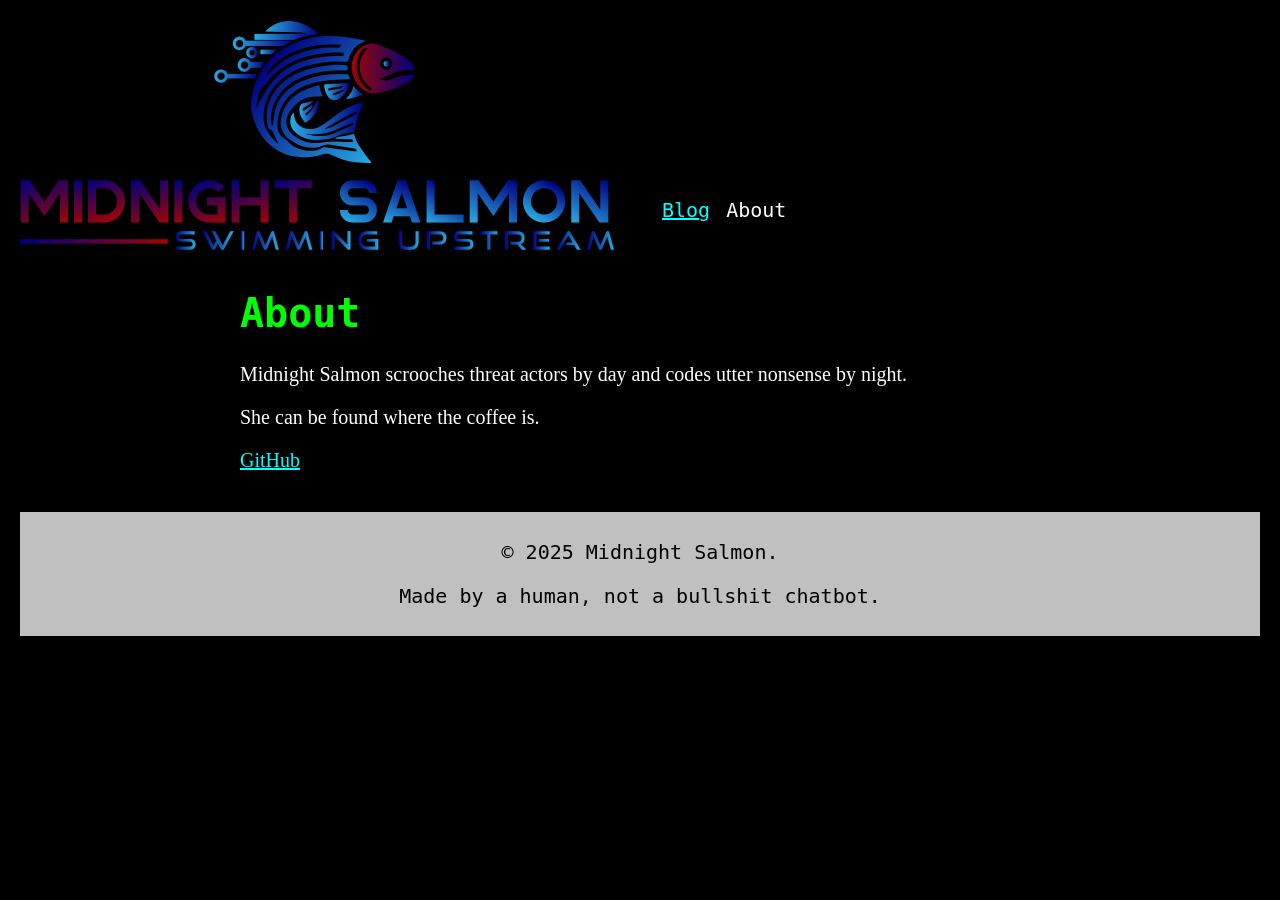
<file: docs/about.html>
<!doctype html>
<html lang="en">
<head>
<meta charset="utf-8">
<title>About | Midnight Salmon</title>
<link rel="icon" href="/media/favicon.png" type="image/png">
<link rel="stylesheet" href="/style.css">
</head>
<body>
<header>
<img src="/media/logo.png">
<nav>
<ul>
<li><a href="/index.html">Blog</a></li>
<li>About</li>
</ul>
</nav>
</header>
<main><h1 id="about">About</h1>
<p>Midnight Salmon scrooches threat actors by day and codes utter
nonsense by night.</p>
<p>She can be found where the coffee is.</p>
<p><a href="https://github.com/Midnight-Salmon">GitHub</a></p>
</main>
<footer>
<p>© 2025 Midnight Salmon.</p>
<p>Made by a human, not a bullshit chatbot.</p>
</footer>
</body>
</html>
</file>
<file: style.css>
body {
  background-color: black;
  color: white;
  font-family: monospace;
  font-size: 20px;
  margin: 1em;
}

header {
  display: flex;
  align-items: flex-end;
  margin-bottom: 2em;
}

main {
  max-width: 800px;
  min-width: 800px;
  margin: auto;
}

pre {
  max-width: 100%;
  min-width: 800px;
  white-space: pre-wrap;
  overflow-wrap: break-word;
  font-size: smaller;
  background-color: silver;
  color: black;
  padding: 0.2em;
}

blockquote {
  font-style: italic;
}

time {
  font-family: monospace;
  color: silver;
  font-size: smaller;
}

main img {
  max-width: 100%;
}

main p, main ul, main ol {
  font-family: serif;
}

footer {
  background-color: silver;
  color: black;
  margin-top: 2em;
  padding: 0.4em;
  text-align: center
}

h1, h2, h3, h4, h5, h6, th {
  color: lime;
}

a:link, a:visited, a:hover {
  color: aqua;
}

a:hover {
  color: lightcyan;
  text-shadow: 0 0 8px aqua;
}

nav ul {
  display: flex;
  list-style: none;
}

nav ul li {
  padding: 0.4em;
}

td {
  padding: 0.4em;
}
</file>
